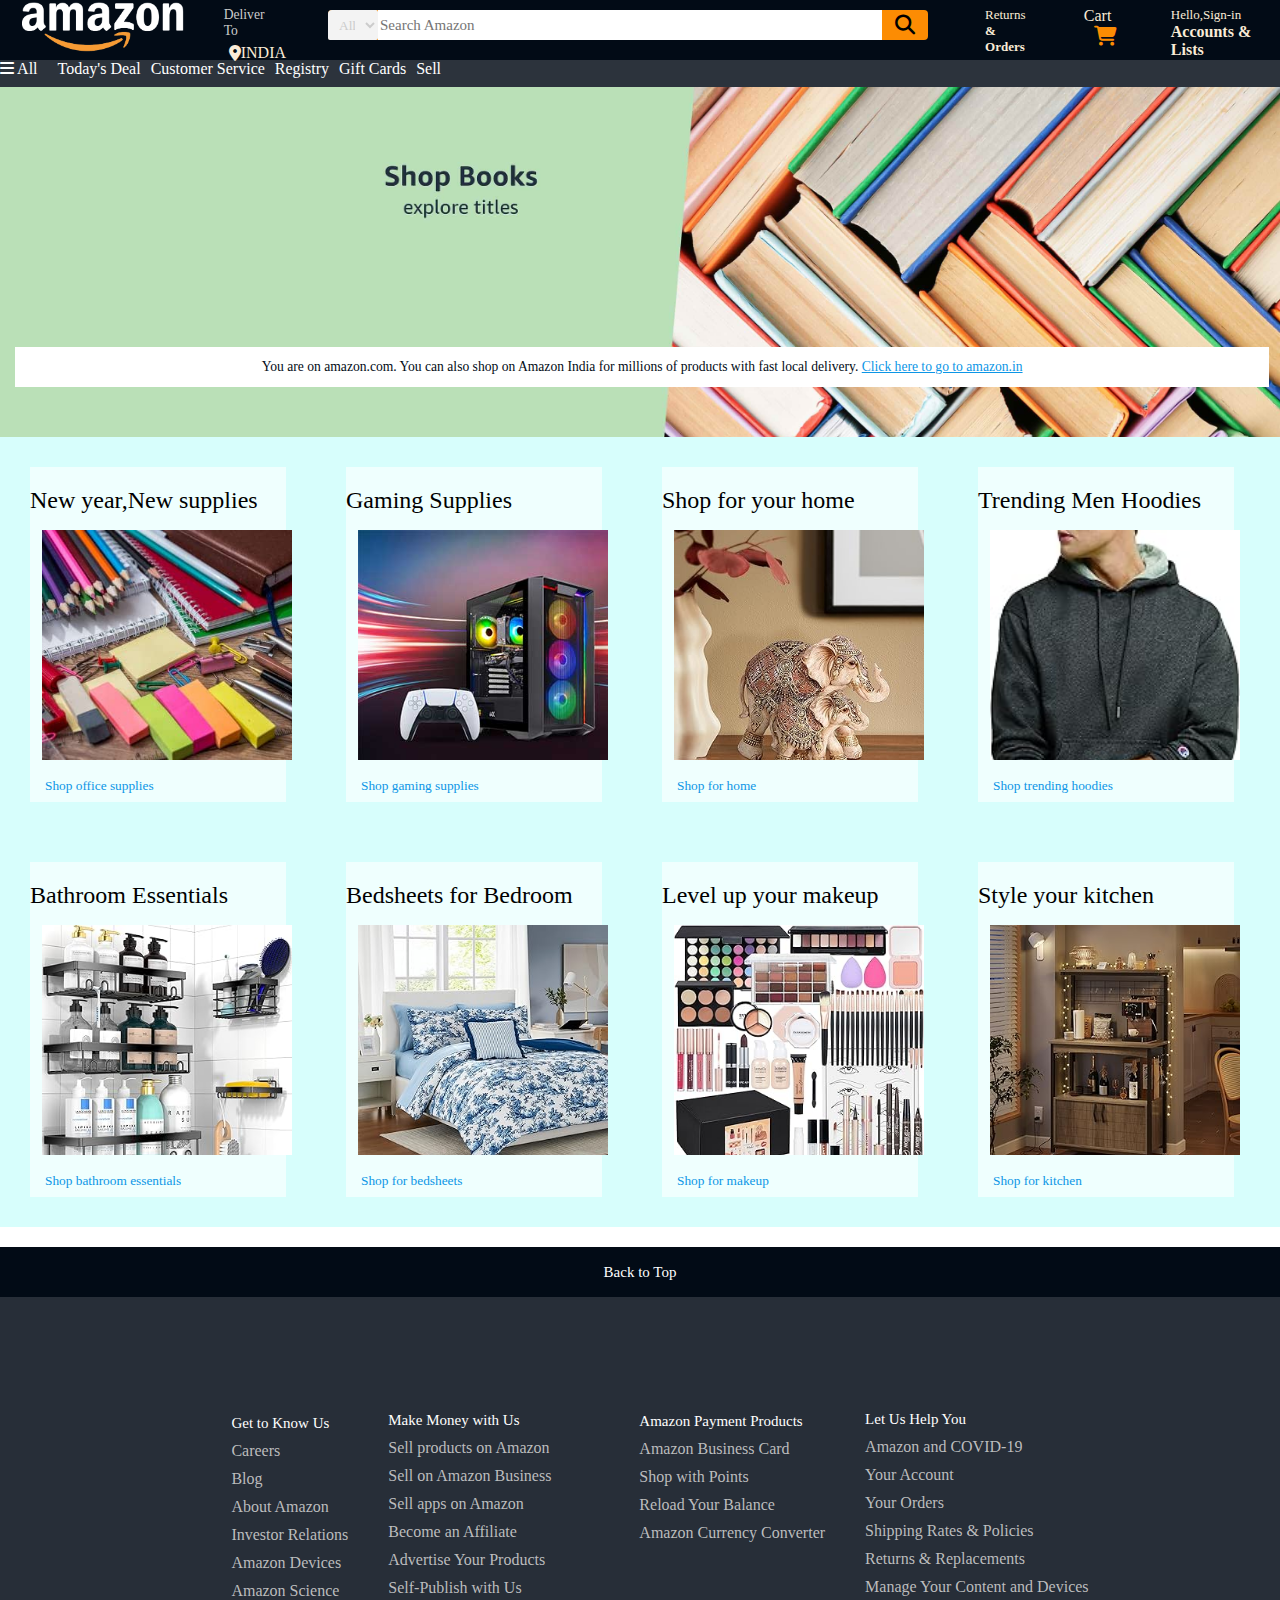
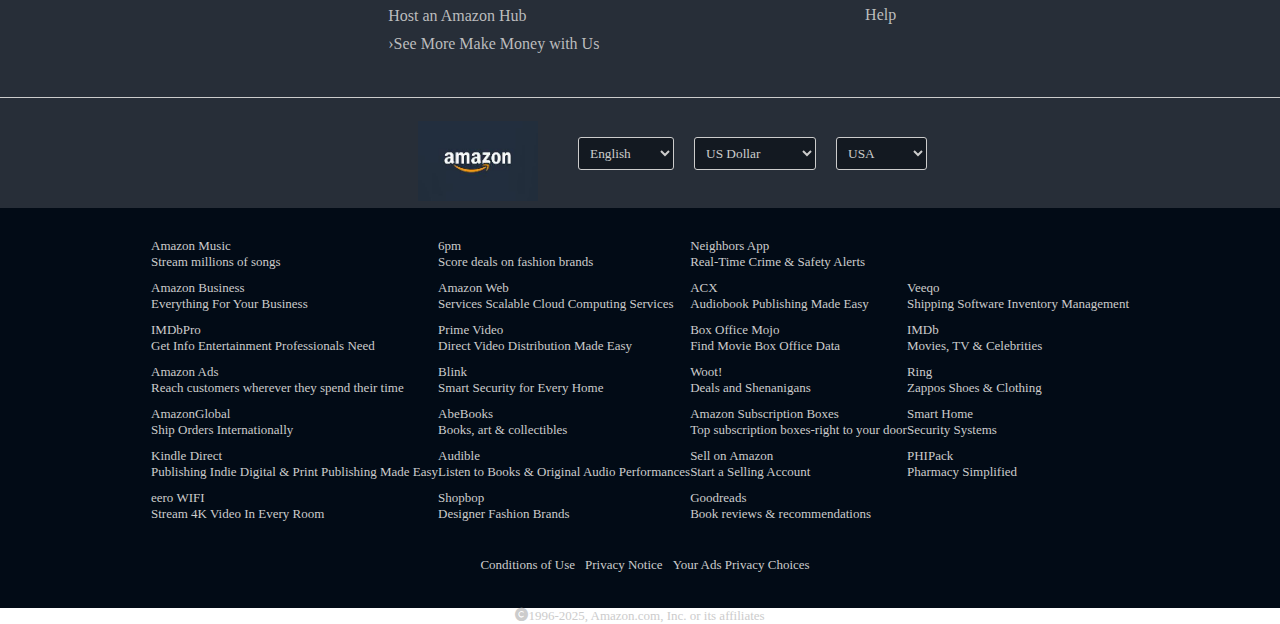
<file: index.html>
<!DOCTYPE html>
<html lang="en">
<head>
    <meta charset="UTF-8">
    <meta name="viewport" content="width=device-width, initial-scale=1.0">
    <title>PROJECT 1</title>
    <link rel="stylesheet" href="https://cdnjs.cloudflare.com/ajax/libs/font-awesome/6.7.2/css/all.min.css" integrity="sha512-Evv84Mr4kqVGRNSgIGL/F/aIDqQb7xQ2vcrdIwxfjThSH8CSR7PBEakCr51Ck+w+/U6swU2Im1vVX0SVk9ABhg==" crossorigin="anonymous" referrerpolicy="no-referrer" />
    <link rel="stylesheet" href="amazonstyle.css">
</head>
<body id="top">
    <header>
        <div class="navbar">
            <div class="nav-logo border">
                <div class="logo"></div> 
            </div>
            <div class="nav-address border">
                <p class="first">Deliver To</p>
                <div class="add-icon">
                    <i class="fa-solid fa-location-dot"></i><p class="second"> INDIA</p> 
                </div>
            </div>
            <div class="search">
                <select class="select">
                    <option>All</option>
                </select>
                <input placeholder="Search Amazon" class="input">
                <div class="search-icon border">
               <i class="fa-solid fa-magnifying-glass"></i>
                </div>
            </div>     
            <div class="rando border">
                <p class="return">Returns </p>
         <p class="order"><b> & Orders</b></p>

            </div>
            <div class="cart border">
                <p>Cart</p>
                <div class="cart-icon">
                    <i class="fa-solid fa-cart-shopping"></i>
                
                </div>
            </div>
            <div class="sign-in border">
                <p class="third">Hello,Sign-in</p>
                <p class="fourth"><b>Accounts & Lists</b></p>
                </div>
            </div>
        </div>
        <div class="panel-second ">
            <div class="panel-all">
                <i class="fa-solid fa-bars"></i>
                All
            </div>
           
            <div class="panel-opt ">
                <p>Today's Deal</p>
                <p>Customer Service</p>
                <p>Registry</p>
                <p>Gift Cards</p>
                <p>Sell</p>
            </div>
        </div>
    </header>
    <div class="books"> 
        <div class="panel-book">
            <p>You are on amazon.com. You can also shop on Amazon India for millions of products with fast local delivery. <a href="https://amazon.in">Click here to go to amazon.in</a></p>
        </div>
    </div>
    <div class="boxes ">
        <div class="box1 box">
            <h2>New year,New supplies</h2>
            <div class="image" style="background-image: url('office.jpg');"></div>
            <p><a href="#">Shop office supplies</a></p>
        </div>
        <div class="box2 box">
            <h2>Gaming Supplies</h2>
            <div class="image" style="background-image:url(game.jpg)"></div>
            <p><a href="#">Shop gaming supplies</a></p>
        </div>
        
        <div class="box3 box">
            <h2>Shop for your home</h2>
            <div class="image" style="background-image:url(decor.jpg)"></div>
            <p><a href="#">Shop for home</a></p>
        </div>
        <div class="box4 box">
            <h2>Trending Men Hoodies</h2>
            <div class="image" style="background-image:url(men.jpg)"></div>
            <p><a href="#">Shop trending hoodies</a></p>
        </div>
        <div class="box5 box">
            <h2>Bathroom Essentials</h2>
            <div class="image" style="background-image:url(bathroom.jpg)"></div>
            <p><a href="#">Shop bathroom essentials</a></p>
        </div>
        <div class="box6 box">
            <h2>Bedsheets for Bedroom</h2>
            <div class="image" style="background-image:url(bed.jpg)"></div>
            <p><a href="#">Shop for bedsheets</a></p>
        </div>
        <div class="box7 box">
            <h2>Level up your makeup</h2>
            <div class="image" style="background-image:url(makeup.jpg)"></div>
            <p><a href="#">Shop for makeup</a></p>
        </div>
        <div class="box8 box">
            <h2>Style your kitchen</h2>
            <div class="image" style="background-image:url(kitchen.jpg)"></div>
            <p><a href="#">Shop for kitchen</a></p>
        </div>
        
    </div>
    
<footer>
    <div class="panels">
        <a href="#top">Back to Top</a>
    </div>
    <div class="panel2">
        <ul class="inside">
            <p>Get to Know Us</p>
            <a href="#">Careers</a>
            <a href="#">Blog</a>
            <a href="#">About Amazon</a>
            <a href="#">Investor Relations</a>
            <a href="# ">Amazon Devices</a>
            <a href="#">Amazon Science</a>
        </ul>
        <ul class="inside1">
            <p>Make Money with Us</p>
            <a href="#">Sell products on Amazon</a>
            <a href="#">Sell on Amazon Business</a>
            <a href="#">Sell apps on Amazon</a>
            <a href="#">Become an Affiliate</a>
            <a href="# ">Advertise Your Products</a>
            <a href="#">Self-Publish with Us</a>
            <a href="#">Host an Amazon Hub</a>
            <a href="#">›See More Make Money with Us</a>
        </ul>
        <ul class="inside2">
            <p>Amazon Payment Products</p>
            <a href="#">  Amazon Business Card</a>
            <a href="#">   Shop with Points</a>
            <a href="#">  Reload Your Balance</a>
            <a href="#"> Amazon Currency Converter</a>
           
        </ul>
        <ul class="inside3">
            <p>Let Us Help You</p>
            <a href="#">Amazon and COVID-19</a>
            <a href="#">Your Account</a>
            <a href="#">Your Orders</a>
            <a href="#">Shipping Rates & Policies</a>
            <a href="# ">Returns & Replacements</a>
            <a href="#">Manage Your Content and Devices</a>
            <a href="#">Help</a>
        </ul>
    </div>
    <div class="panel3">
        <div class="panel-logo"></div>
        <div class="panel-drop">
            <label for="language">
                <select id="language">
                    <option value="1">English</option>
                    <option value="2">Spanish</option>
                    <option value="3">Hindi</option>
                    <option value="3">French</option>
                    <option value="3">Japanese</option>
                    <option value="3">Chinese</option>
                    <option value="3">Portuguese</option>
                </select>
            </label>

        </div>
        <div class="currency">
            <label for="money">
                <select id="money">
                    <option value="1">US Dollar</option>
                    <option value="2">Indian Rupees</option>
                    <option value="3">Chinese Yuan</option>
                    <option value="3">Egyptian Pound</option>
                    <option value="3">Japanese Yen</option>
                    <option value="3">Kenya Shilling</option>
                    <option value="3">Peso</option>
                </select>
            </label>
        </div>
        <div class="country">
            <label for="place">
                <select id="place">
                    <option value="1">USA</option>
                    <option value="2">India</option>
                    <option value="3">China</option>
                    <option value="3">Egypt</option>
                    <option value="3">Japan</option>
                    <option value="3">Singapore</option>
                    <option value="3">Vietnam</option>
                </select>
            </label>
        </div>
    </div>
    <div class="panel-4">
        <div class="panel-option">
            <div class="inside">
        <p class="1 opt">Amazon Music <br>
            Stream millions of songs</p>

        <p class="2 opt">Amazon Business <br>
        Everything For Your Business</p>
        <p class="3 opt">IMDbPro<br>
            Get Info Entertainment Professionals Need
        </p>

        <p class="4 opt">Amazon Ads<br class="opn">Reach customers wherever they spend their time</p>
        <p class="5 opt">AmazonGlobal <br>Ship Orders Internationally</p>
        <p class="6 opt">Kindle Direct<br>Publishing Indie Digital & Print Publishing Made Easy</p>
        <p class="7 opt">eero WIFI<br>Stream 4K Video In Every Room</p>
        </div>
        <div class="inside-1">
        <p class="8 opt">6pm<br>Score deals on fashion brands</p>
        <p class="9 opt">Amazon Web<br>Services Scalable Cloud Computing Services</p>
        <p class="10 opt"><a href="prime.html">Prime Video</a><br>Direct Video Distribution Made Easy</p>
        
        <p class="11 opt">Blink<br>Smart Security for Every Home</p>

        <p class="12 opt">AbeBooks<br>Books, art & collectibles</p>

        <p class="13 opt">Audible<br>Listen to Books & Original Audio Performances</p>
        <p class="14 opt">Shopbop<br> Designer Fashion Brands</p>
        </div>
        <div class="inside-2">
        <p class="15 opt">Neighbors App <br>Real-Time Crime & Safety Alerts</p>
        <p class="16 opt">ACX<br>Audiobook Publishing Made Easy</p>
        <p class="17 opt">Box Office Mojo<br>Find Movie Box Office Data</p>
        <p class="18 opt">Woot! <br>Deals and Shenanigans</p>
        <p class="19 opt">Amazon Subscription Boxes<br> Top subscription boxes-right to your door</p>
        <p class="20 opt">Sell on Amazon<br>Start a Selling Account</p>
        <p class="21 opt">Goodreads<br>Book reviews & recommendations</p>
        </div>
        <div class="inside-3">
        <p class="22 opt">Veeqo<br>Shipping Software Inventory Management</p>
        <p class="23 opt">IMDb<br>Movies, TV & Celebrities</p>
        <p class="24 opt">Ring<br>Zappos Shoes & Clothing</p>
        <p class="25 opt">Smart Home<br> Security Systems</p>
        <p class="26 opt">PHIPack <br>Pharmacy Simplified</p>
        </div>
        </div>      


<div class="last">
    <p class="am1 end">Conditions of Use</p>
    <p class="am2 end">Privacy Notice</p>
    <p class="am3 end"> Your Ads Privacy Choices</p>
</div>
<div class="copyright">
    <i class="fa-solid fa-copyright"></i>
         1996-2025,     Amazon.com, Inc.    or its affiliates
</div>

    </div>
</footer>
</body>
</file>
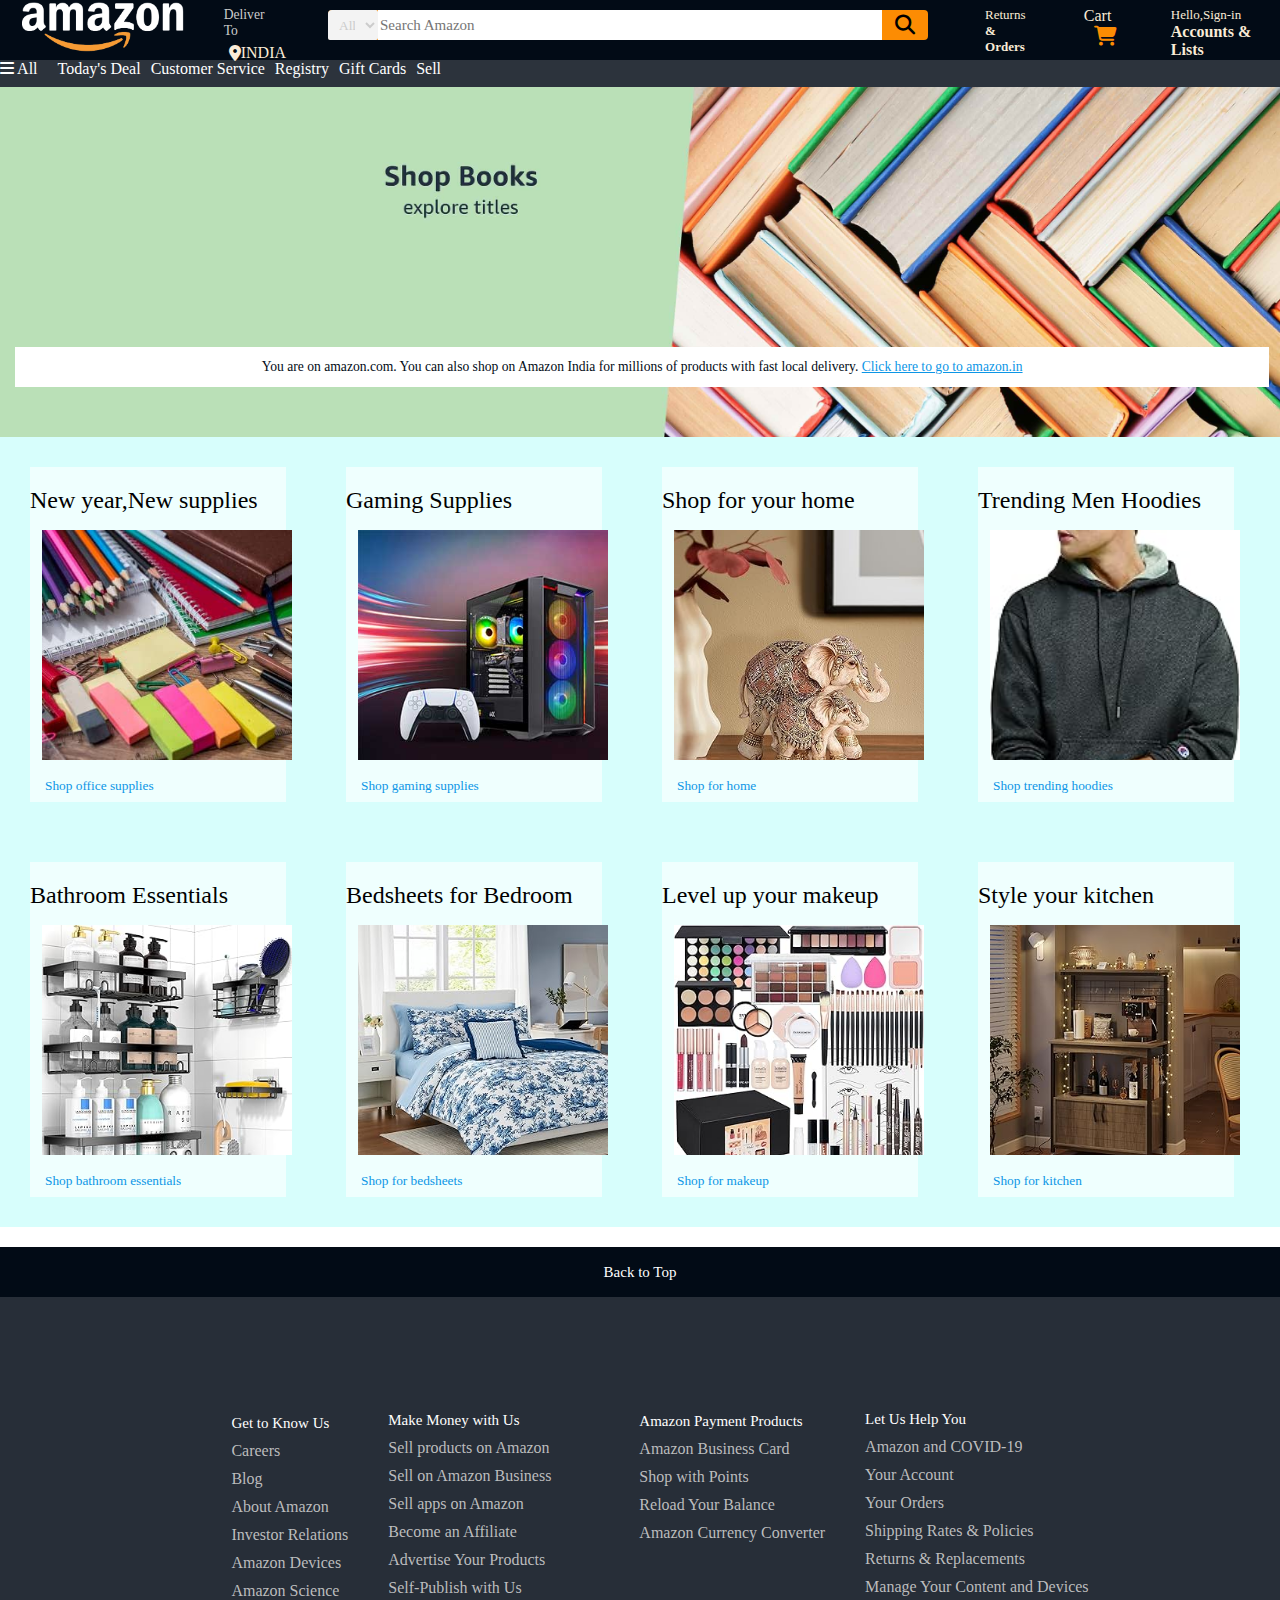
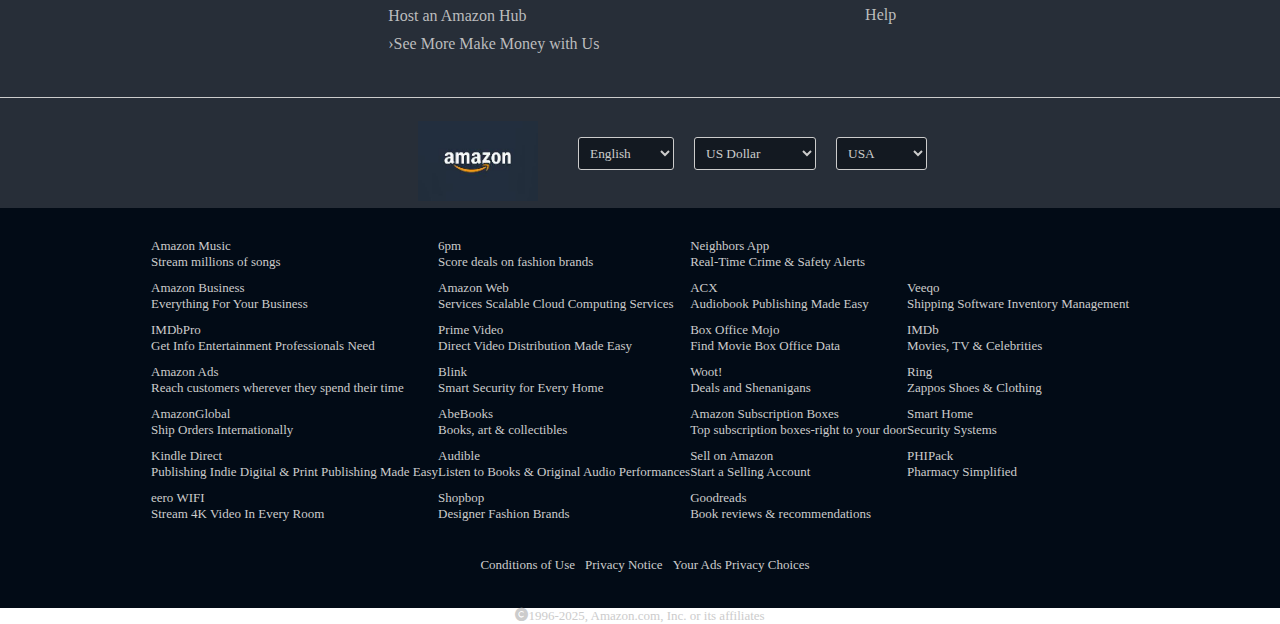
<file: amazon.html>
<!DOCTYPE html>
<html lang="en">
<head>
    <meta charset="UTF-8">
    <meta name="viewport" content="width=device-width, initial-scale=1.0">
    <title>PROJECT 1</title>
    <link rel="stylesheet" href="https://cdnjs.cloudflare.com/ajax/libs/font-awesome/6.7.2/css/all.min.css" integrity="sha512-Evv84Mr4kqVGRNSgIGL/F/aIDqQb7xQ2vcrdIwxfjThSH8CSR7PBEakCr51Ck+w+/U6swU2Im1vVX0SVk9ABhg==" crossorigin="anonymous" referrerpolicy="no-referrer" />
    <link rel="stylesheet" href="amazonstyle.css">
</head>
<body id="top">
    <header>
        <div class="navbar">
            <div class="nav-logo border">
                <div class="logo"></div> 
            </div>
            <div class="nav-address border">
                <p class="first">Deliver To</p>
                <div class="add-icon">
                    <i class="fa-solid fa-location-dot"></i><p class="second"> INDIA</p> 
                </div>
            </div>
            <div class="search">
                <select class="select">
                    <option>All</option>
                </select>
                <input placeholder="Search Amazon" class="input">
                <div class="search-icon border">
               <i class="fa-solid fa-magnifying-glass"></i>
                </div>
            </div>     
            <div class="rando border">
                <p class="return">Returns </p>
         <p class="order"><b> & Orders</b></p>

            </div>
            <div class="cart border">
                <p>Cart</p>
                <div class="cart-icon">
                    <i class="fa-solid fa-cart-shopping"></i>
                
                </div>
            </div>
            <div class="sign-in border">
                <p class="third">Hello,Sign-in</p>
                <p class="fourth"><b>Accounts & Lists</b></p>
                </div>
            </div>
        </div>
        <div class="panel-second ">
            <div class="panel-all">
                <i class="fa-solid fa-bars"></i>
                All
            </div>
           
            <div class="panel-opt ">
                <p>Today's Deal</p>
                <p>Customer Service</p>
                <p>Registry</p>
                <p>Gift Cards</p>
                <p>Sell</p>
            </div>
        </div>
    </header>
    <div class="books"> 
        <div class="panel-book">
            <p>You are on amazon.com. You can also shop on Amazon India for millions of products with fast local delivery. <a href="https://amazon.in">Click here to go to amazon.in</a></p>
        </div>
    </div>
    <div class="boxes ">
        <div class="box1 box">
            <h2>New year,New supplies</h2>
            <div class="image" style="background-image: url('office.jpg');"></div>
            <p><a href="#">Shop office supplies</a></p>
        </div>
        <div class="box2 box">
            <h2>Gaming Supplies</h2>
            <div class="image" style="background-image:url(game.jpg)"></div>
            <p><a href="#">Shop gaming supplies</a></p>
        </div>
        
        <div class="box3 box">
            <h2>Shop for your home</h2>
            <div class="image" style="background-image:url(decor.jpg)"></div>
            <p><a href="#">Shop for home</a></p>
        </div>
        <div class="box4 box">
            <h2>Trending Men Hoodies</h2>
            <div class="image" style="background-image:url(men.jpg)"></div>
            <p><a href="#">Shop trending hoodies</a></p>
        </div>
        <div class="box5 box">
            <h2>Bathroom Essentials</h2>
            <div class="image" style="background-image:url(bathroom.jpg)"></div>
            <p><a href="#">Shop bathroom essentials</a></p>
        </div>
        <div class="box6 box">
            <h2>Bedsheets for Bedroom</h2>
            <div class="image" style="background-image:url(bed.jpg)"></div>
            <p><a href="#">Shop for bedsheets</a></p>
        </div>
        <div class="box7 box">
            <h2>Level up your makeup</h2>
            <div class="image" style="background-image:url(makeup.jpg)"></div>
            <p><a href="#">Shop for makeup</a></p>
        </div>
        <div class="box8 box">
            <h2>Style your kitchen</h2>
            <div class="image" style="background-image:url(kitchen.jpg)"></div>
            <p><a href="#">Shop for kitchen</a></p>
        </div>
        
    </div>
    
<footer>
    <div class="panels">
        <a href="#top">Back to Top</a>
    </div>
    <div class="panel2">
        <ul class="inside">
            <p>Get to Know Us</p>
            <a href="#">Careers</a>
            <a href="#">Blog</a>
            <a href="#">About Amazon</a>
            <a href="#">Investor Relations</a>
            <a href="# ">Amazon Devices</a>
            <a href="#">Amazon Science</a>
        </ul>
        <ul class="inside1">
            <p>Make Money with Us</p>
            <a href="#">Sell products on Amazon</a>
            <a href="#">Sell on Amazon Business</a>
            <a href="#">Sell apps on Amazon</a>
            <a href="#">Become an Affiliate</a>
            <a href="# ">Advertise Your Products</a>
            <a href="#">Self-Publish with Us</a>
            <a href="#">Host an Amazon Hub</a>
            <a href="#">›See More Make Money with Us</a>
        </ul>
        <ul class="inside2">
            <p>Amazon Payment Products</p>
            <a href="#">  Amazon Business Card</a>
            <a href="#">   Shop with Points</a>
            <a href="#">  Reload Your Balance</a>
            <a href="#"> Amazon Currency Converter</a>
           
        </ul>
        <ul class="inside3">
            <p>Let Us Help You</p>
            <a href="#">Amazon and COVID-19</a>
            <a href="#">Your Account</a>
            <a href="#">Your Orders</a>
            <a href="#">Shipping Rates & Policies</a>
            <a href="# ">Returns & Replacements</a>
            <a href="#">Manage Your Content and Devices</a>
            <a href="#">Help</a>
        </ul>
    </div>
    <div class="panel3">
        <div class="panel-logo"></div>
        <div class="panel-drop">
            <label for="language">
                <select id="language">
                    <option value="1">English</option>
                    <option value="2">Spanish</option>
                    <option value="3">Hindi</option>
                    <option value="3">French</option>
                    <option value="3">Japanese</option>
                    <option value="3">Chinese</option>
                    <option value="3">Portuguese</option>
                </select>
            </label>

        </div>
        <div class="currency">
            <label for="money">
                <select id="money">
                    <option value="1">US Dollar</option>
                    <option value="2">Indian Rupees</option>
                    <option value="3">Chinese Yuan</option>
                    <option value="3">Egyptian Pound</option>
                    <option value="3">Japanese Yen</option>
                    <option value="3">Kenya Shilling</option>
                    <option value="3">Peso</option>
                </select>
            </label>
        </div>
        <div class="country">
            <label for="place">
                <select id="place">
                    <option value="1">USA</option>
                    <option value="2">India</option>
                    <option value="3">China</option>
                    <option value="3">Egypt</option>
                    <option value="3">Japan</option>
                    <option value="3">Singapore</option>
                    <option value="3">Vietnam</option>
                </select>
            </label>
        </div>
    </div>
    <div class="panel-4">
        <div class="panel-option">
            <div class="inside">
        <p class="1 opt">Amazon Music <br>
            Stream millions of songs</p>

        <p class="2 opt">Amazon Business <br>
        Everything For Your Business</p>
        <p class="3 opt">IMDbPro<br>
            Get Info Entertainment Professionals Need
        </p>

        <p class="4 opt">Amazon Ads<br class="opn">Reach customers wherever they spend their time</p>
        <p class="5 opt">AmazonGlobal <br>Ship Orders Internationally</p>
        <p class="6 opt">Kindle Direct<br>Publishing Indie Digital & Print Publishing Made Easy</p>
        <p class="7 opt">eero WIFI<br>Stream 4K Video In Every Room</p>
        </div>
        <div class="inside-1">
        <p class="8 opt">6pm<br>Score deals on fashion brands</p>
        <p class="9 opt">Amazon Web<br>Services Scalable Cloud Computing Services</p>
        <p class="10 opt"><a href="prime.html">Prime Video</a><br>Direct Video Distribution Made Easy</p>
        
        <p class="11 opt">Blink<br>Smart Security for Every Home</p>

        <p class="12 opt">AbeBooks<br>Books, art & collectibles</p>

        <p class="13 opt">Audible<br>Listen to Books & Original Audio Performances</p>
        <p class="14 opt">Shopbop<br> Designer Fashion Brands</p>
        </div>
        <div class="inside-2">
        <p class="15 opt">Neighbors App <br>Real-Time Crime & Safety Alerts</p>
        <p class="16 opt">ACX<br>Audiobook Publishing Made Easy</p>
        <p class="17 opt">Box Office Mojo<br>Find Movie Box Office Data</p>
        <p class="18 opt">Woot! <br>Deals and Shenanigans</p>
        <p class="19 opt">Amazon Subscription Boxes<br> Top subscription boxes-right to your door</p>
        <p class="20 opt">Sell on Amazon<br>Start a Selling Account</p>
        <p class="21 opt">Goodreads<br>Book reviews & recommendations</p>
        </div>
        <div class="inside-3">
        <p class="22 opt">Veeqo<br>Shipping Software Inventory Management</p>
        <p class="23 opt">IMDb<br>Movies, TV & Celebrities</p>
        <p class="24 opt">Ring<br>Zappos Shoes & Clothing</p>
        <p class="25 opt">Smart Home<br> Security Systems</p>
        <p class="26 opt">PHIPack <br>Pharmacy Simplified</p>
        </div>
        </div>      


<div class="last">
    <p class="am1 end">Conditions of Use</p>
    <p class="am2 end">Privacy Notice</p>
    <p class="am3 end"> Your Ads Privacy Choices</p>
</div>
<div class="copyright">
    <i class="fa-solid fa-copyright"></i>
         1996-2025,     Amazon.com, Inc.    or its affiliates
</div>

    </div>
</footer>
</body>
</file>
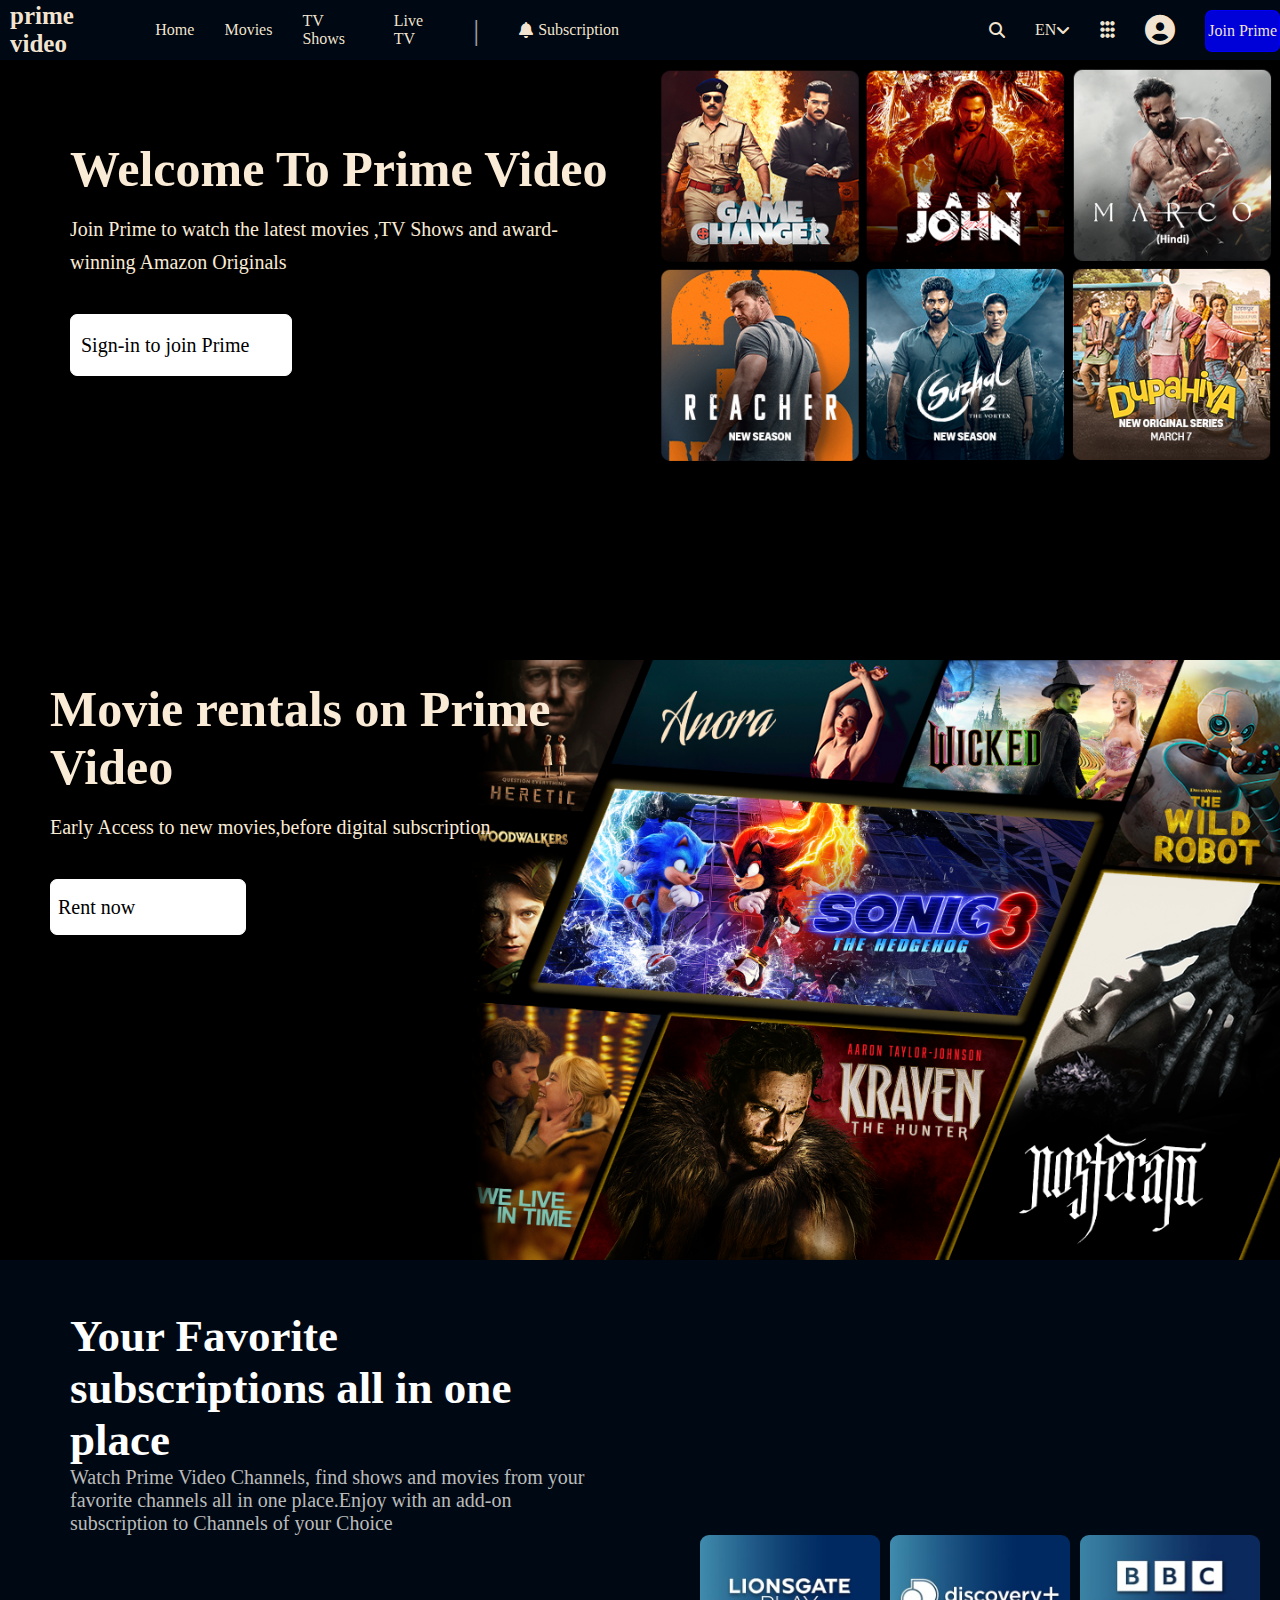
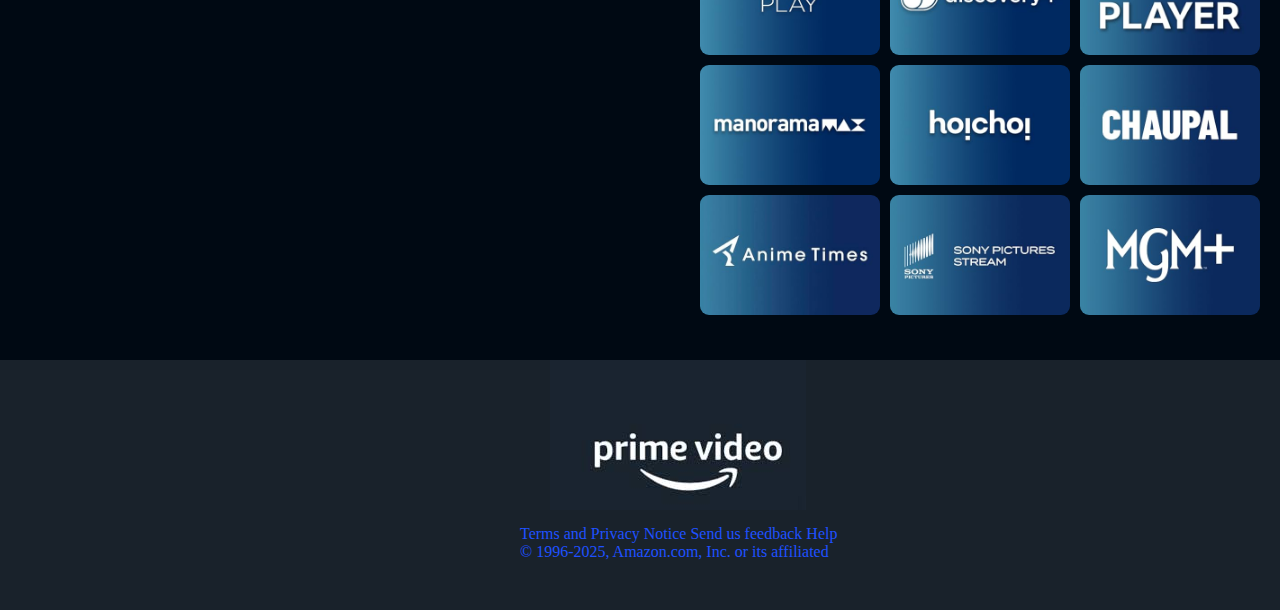
<file: prime.html>
<!DOCTYPE html>
<html lang="en">
<head>
    <meta charset="UTF-8">
    <meta name="viewport" content="width=device-width, initial-scale=1.0">
    <title>PRIMEVIDEO</title>
    <link rel="stylesheet" href="https://cdnjs.cloudflare.com/ajax/libs/font-awesome/6.7.2/css/all.min.css" integrity="sha512-Evv84Mr4kqVGRNSgIGL/F/aIDqQb7xQ2vcrdIwxfjThSH8CSR7PBEakCr51Ck+w+/U6swU2Im1vVX0SVk9ABhg==" crossorigin="anonymous" referrerpolicy="no-referrer" />
    <link rel="stylesheet" href="prime.css">
</head>
<body>
    <header>
        <div class="navbar">
            <div class="logo"><b>prime video</b></div>
            <div class="home">Home</div>
            <div class="Movies">Movies</div>
            <div class="show">TV Shows</div>
            <div class="ltv">Live TV</div>
            <div class="bar">|</div>
            <div class="sub"><i class="fa-solid fa-bell"></i>Subscription</div>
            <div class="search"><i class="fa-solid fa-magnifying-glass"></i></div>
            <div class="lang">EN<i class="fa-solid fa-angle-down"></i></div>
            <div class="menu"><i class="fa-solid fa-ellipsis-vertical"></i><i class="fa-solid fa-ellipsis-vertical"></i><i class="fa-solid fa-ellipsis-vertical"></i></div>
            <div class="user"><i class="fa-solid fa-circle-user"></i></div>
            <div class="join border">Join Prime</div>
        </div>
    </header>
    <div class="page">
        <div class="image" style="background-image: url('prime1.jpg');">
            <h1><p class="one">Welcome To Prime Video</p></h1>
            <p class="two">Join Prime to watch the latest movies ,TV Shows and award-</p><p class="third">winning Amazon Originals</p>
            <div class="sign-now">Sign-in to join Prime</div>
    </div>
</div>
    <div class="page2">
        <div class="image2" style="background-image:url('prime2.jpg')">
            <h1><p class="four">Movie rentals on Prime <br>Video</p></h1>
            <p class="five">Early Access to new movies,before digital subscription</p>
            <div class="rent">Rent now</div>
        </div>
    </div>
    <div class="page3">
          <div class="para"><h1><p class="six">Your Favorite<br>subscriptions all in one <br>place</p></h1>
            <p class="seven">Watch Prime Video Channels, find shows and movies from your<br>favorite channels all in one place.Enjoy with an add-on<br>subscription to  Channels of your Choice </p></div>
            <div class="box">
                <div class="img1" style="background-image:url('img1.jpg')"></div>
                <div class="img2" style="background-image:url('img2.jpg')"></div>
                <div class="img3" style="background-image:url('img3.jpg')"></div>
                <div class="img4" style="background-image:url('img4.jpg')"></div>
                <div class="img5" style="background-image:url('img5.jpg')"></div>
                <div class="img6" style="background-image:url('img6.jpg')"></div>
                <div class="img7" style="background-image:url('img7.jpg')"></div>
                <div class="img8" style="background-image:url('img8.jpg')"></div>
                <div class="img9" style="background-image:url('img9.jpg')"></div>
            </div>
        </div>
        <footer>
            <div class="last">
                <div class="lastlogo" style="background-image:url('primelogo.jpg')"></div>
               <div class="para1">
                     <p class="end">Terms and Privacy Notice
                     Send us feedback
                      Help<br>
                     © 1996-2025, Amazon.com, Inc. or its affiliated</p>
                </div>
            </div>
        </footer>
</body>
</html>
</file>
<file: amazonstyle.css>
*{
    margin:0px;
    font-family: 'Franklin Gothic Medium';
    border:border-box;
}
.navbar {
    height: 60px;
    background-color:#020B16;
    color: antiquewhite;
    display:flex;
}

.nav-logo{
    height:50px;
    width:180px;
    margin-left: 20px ;
}
.logo{
    background-image:url("logo.png");
    background-size:cover;
    height:55px;
   
}
.border{
    border:2px solid transparent;
}
.border:hover{
    border:2px solid white;
}
.first{
    color:#cccccc;
    font-size:0.85rem;
    margin-left: 12px;
    margin-left: 30px ;
    padding:5px;
}
.second{
    font-size:1rem;
   
}
.add-icon{
    display:flex;
    align-items: center;
    margin-left: 10px;
    margin-left: 40px ;
}
.search {
    align-items: center;
    height: 30px;
    width:600px;
    background-color:rgb(252, 140, 3);
    border-radius: 4px;
    margin:10px;
    margin-left: 10px;
    display: flex;
    justify-content: space-evenly;
    margin-left: 40px ;
}
.search:hover{
    border:2px solid rgb(252, 140, 3);
}
.select{
    border-radius:2px;
    background-color:#f3f3f3;
    height:30px;
    width:50px;
    text-align: center;
    border:none;
    border-top-left-radius: 4px;
    display: flex;
    justify-content: space-evenly;
}
.input{
    width:600px;
    height:28.5px;
    text-align:left;
    font-size: 15px;
    border:none;
    display: flex;
    justify-content: space-evenly;
}
.search-icon{
    width:50px;
    display:flex;
    justify-content:center;
    font-size:20px;
    color:black;
   
}
.rando{
    margin:5px;
   
}
.return{
    font-size:13px;
    margin-left: 40px ;
}
.order{
    font-size:13px;
    margin-left: 40px ;
   
}
.cart{ 
    padding:5px;
    margin-left: 40px ;
 
}
.cart-icon{
    font-size:20px;
    color:rgb(252, 140, 3);
    margin-left: 10px ;
}
.third{
    font-size:13px;
    margin-left:40px;

}
.fourth{
    font-size:15spx;
    margin-left:40px;
}
.sign-in{
    padding:5px;
}
.menu{
    font-size:20px;
}
.menu:hover{
    border:2px solid rgb(252, 140, 3);
}
.panel-menu{
    display:flex;
}
.panel-second {
   height:27px;
   background-color:#020b16d5;
   display:flex;
   color:white; 
   font-size: 16px;
   text-align: center; 
  
}
.panel-all{
    text-align:center;
}
.panel-all:hover{
    border:1px solid rgba(255, 255, 255, 0.507);
}
.panel-opt{
    display:flex;
    margin-left:10px;
}
.panel-opt p{
    margin-left:10px;
}
.panel-opt p:hover{
    border:1px solid rgba(255, 255, 255, 0.507);
}
.books{
    background-image:url(books.jpg);
    background-size:cover;
    height:350px;
    width:100%;
}
.panel-book{
    background-color:white;
    color:#020B16;
    height:40px;
    display:flex;
    align-items:center;
    justify-content: center;
    font-size:0.85rem;
    position: relative;
    top:260px;
    width:98%;
    left:15px;
    right:15px;
   
}
a{
    color:rgb(12, 150, 230);
}
.boxes{
    display:flex;
    flex-wrap:wrap;
    background-color:#7ffcf54f;

}
.box{
    width:20%;
    height:300px;    
    background-color:rgba(255, 255, 255, 0.589);
    padding: 20px 0px 15px;
    margin:30px;
}
.image{
    height:230px;
    width:250px;
    background-size:cover;
    margin-top:1rem;
    margin-bottom:1rem;
    margin-left: 12px;
}
.box a{
    margin-left:15px;
    text-decoration: none;
    font-size:smaller;
}
.box a:hover{
    border:1px solid rgba(30, 140, 243, 0.822) ;
}
h2{
    font-weight: lighter;
}
footer{
    margin-top:20px;
}
.panels{
    background-color: #020B16;
    color:antiquewhite;
    display:flex;
    height:50px;
    justify-content:center;
    align-items: center;
    font-size:15px;
}
.panels:hover{
    background-color:#021a38e1;
}
.panels a{
    text-decoration:none;
    color:white;
}
.panel2{
    background-color: #020b16da;
    height:400px;
    display:flex;
    justify-content: center;
    align-items: center;

}
.panel2 p{
    font-size:15px;
    color:white;
}
.inside{
    margin-top: 20px;
}
.inside1{
    margin-top:70px;
}
.inside2{
    margin-bottom:40px;
}
.inside3{
    margin-top:40px;
}
ul a{
    display:block;
    margin-top: 10px;
    color:#cccccce8;
    text-decoration: none;
}
ul a:hover{
    text-decoration:underline;
}
.panel3{
    height:110px;
    border-top: 1px solid #cccccc;
    background-color:  #020b16da;
    display:flex;
    justify-content: center;
    align-items: center;
}
.panel-logo {
    background-image: url("amazon1.jpg");
    height: 80px;
    width: 150px;
    background-size: contain;
    background-repeat: no-repeat;
    margin-top:15px;
    margin-left:75px;
}
.panel-drop, .currency, .country {
    margin: 0 10px;
    
}

select {
    background-color: #131921;
    color: #cccccc;
    border: 1px solid #cccccc;
    padding: 7px;
    border-radius: 3px;
    cursor: pointer;
}
.panel-4{
    height:400px;
    background-color:#020B16;
    color:#cccccc;
}
.panel-option{
    display:flex;
    flex-wrap: wrap; 
    justify-content: center;
    align-items: center;
}
.opt{
    font-size: small;
    margin-top: 10px;
}
.opt:hover{
    text-decoration: underline;
}
.inside-1{
    margin-top:20px;
}
.inside-1 a{
    color:#cccccc;
    text-decoration:none;
}
.inside-1 a:hover{
    text-decoration:underline;
}
.inside-2{
    margin-top:20px;
}
.inside-3{
    margin-top:20px;
}
.last{
    display:flex;
    margin:35px;
    justify-content: center;
    font-size: small;
    color:#cccccc;
}
.end:hover{
    text-decoration:underline;
}
.end{
    margin-left: 10px;
}
.copyright{
    font-size: small;
    display:flex;
    justify-content: center;
}
</file>
<file: prime.css>
*{
    margin:0px;
    font-family: 'Franklin Gothic Medium';
    border:border-box;
}
.navbar{
    height:60px;
    width:100%;
    background-color: #000913;
    color:rgba(250, 235, 215, 0.973);
    display:flex;
}
.logo{
    display:flex;
    justify-content: center;
    align-items: center;
    margin-left:10px;
    font-size:25px;
    font-family:'Franklin Gothic Medium';

}
.home{
    margin-left:30px;
    display:flex;
    justify-content: center;
    align-items: center;
    height:40px;
    margin-top:10px;
}
.home:hover{
    background-color: #cccccce3;
    color:black;
    border:1px solid #ccccccfb;
    border-radius:7px;
    width:80px;
    box-shadow: 0 0 10px #e6e8f0, 0 0 10px #dcdde4;
}
.ltv{
    margin-left:30px;
    display:flex;
    justify-content: center;
    align-items: center;
    height:40px;
    margin-top:10px;
    transition: 0.03s ease-in-out;
}
.ltv:hover{
    background-color: #cccccce3;
    color:black;
    border:1px solid #ccccccfb;
    border-radius:7px;
    width:80px;
    box-shadow: 0 0 10px #e6e8f0, 0 0 10px #dcdde4;
}
.show{
    margin-left:30px;
    display:flex;
    justify-content: center;
    align-items: center;
    height:40px;
    margin-top:10px;
    transition: 0.03s ease-in-out;
}
.show:hover{
    background-color: #cccccce3;
    color:black;
    border:1px solid #ccccccfb;
    border-radius:7px;
    width:80px;
    box-shadow: 0 0 10px #e6e8f0, 0 0 10px #dcdde4;
}
.Movies{
    margin-left:30px;
    display:flex;
    justify-content: center;
    align-items: center;
    height:40px;
    margin-top:10px;
    transition: 0.03s ease-in-out;

}
.Movies:hover{
    background-color: #cccccce3;
    color:black;
    border:1px solid #ccccccfb;
    border-radius:7px;
    width:80px;
    box-shadow: 0 0 10px #e6e8f0, 0 0 10px #dcdde4;
}
.bar{
    color:rgba(240, 248, 255, 0.623);
    margin-left:30px;
    display:flex;
    justify-content: center;
    align-items: center;
    font-size: 30px;
}
.sub{
    margin-left:40px;
    display:flex;
    justify-content: center;
    align-items: center;
    height:40px;
    margin-top:10px;
    transition: 0.03s ease-in-out;
}
.sub i{
    margin-right:5px;
}
.sub:hover{
    background-color: #cccccce3;
    color:black;
    border:1px solid #ccccccfb;
    border-radius:7px;
    width:110px;
    box-shadow: 0 0 10px #e6e8f0, 0 0 10px #dcdde4;
}

.search{
    margin-left:370px;
    display:flex;
    justify-content: center;
    align-items: center;
    height:40px;
    margin-top:10px;
    transition: 0.03s ease-in-out;
}
.search:hover{
    border:1px solid white;
    background-color: aliceblue;
    color:black;
    border-radius:50px;
    height:40px;
    width:40px;   
    box-shadow: 0 0 10px #e6e8f0, 0 0 10px #dcdde4;   
}
.lang{
    margin-left:30px;
    display:flex;
    justify-content: center;
    align-items: center;
    height:40px;
    margin-top:10px;
    transition: 0.03s ease-in-out;
}
.lang:hover{
    border:1px solid white;
    background-color: aliceblue;
    color:black;
    border-radius:50px;
    height:40px;
    width:40px;  
    box-shadow: 0 0 10px #e6e8f0, 0 0 10px #dcdde4; 
}
.menu{
    margin-left:30px;
    display:flex;
    justify-content: center;
    align-items: center;
    font-size:20px;
    height:40px;
    margin-top:10px;
    transition: 0.03s ease-in-out;
}

.menu:hover{
    border:1px solid white;
    background-color: aliceblue;
    color:black;
    border-radius:50px;
    height:40px;
    width:40px;
    box-shadow: 0 0 10px #e6e8f0, 0 0 10px #dcdde4;
}
.user{
    margin-left:30px;
    display:flex;
    justify-content: center;
    align-items: center;
    font-size:30px;
    height:40px;
    margin-top:10px;
    transition: 0.03s ease-in-out;
}
.user:hover{
    border:3px solid white;
    background-color: aliceblue;
    color:black;
    border-radius:50px;
    height:30px;
    width:30px;
    box-shadow: 0 0 10px #e6e8f0, 0 0 10px #dcdde4;
}
.join{
    margin-left:30px;
    display:flex;
    justify-content: center;
    align-items: center;
}
.border{
    border:1px solid rgba(0, 0, 255, 0.836);
    background-color:rgba(0, 0, 255, 0.836);
    height:40px;
    margin-top:10px;
    width:80px;
    border-radius:7px;
    transition: 0.03s ease-in-out;
    
}
.border:hover{
    background-color:#1F51FF;
    border:1px solid #1F51FF;
    color:#F4F5F0;
    box-shadow: 0 0 10px #1F51FF, 0 0 20px #1F51FF;
  }
  .image{
    background-size: cover;
    height:600px;
    width: 100%;
  }
  .one{
    color:antiquewhite;
    margin-left: 70px;
    font-size: 50px;
    padding-top:80px;
  }
  .two{
    color:antiquewhite;
    margin-left: 70px;
    font-size: 20px;
    padding-top:20px;
  }
  .third{
    color:antiquewhite;
    margin-left: 70px;
    font-size: 20px;
    padding-top:10px;
  }
  .sign-now{
    border:1px solid white;
    font-size:20px;
    border-radius:7px;
    background-color: white;
    color:black;
    height:40px;
    width:200px;
    margin-top:40px;
    margin-left:70px;
    display:flex;
    align-items:center;
    padding:10px;
  }
  .sign-now:hover{
    background-color:rgba(255, 255, 255, 0.884);
    color:rgba(36, 34, 34, 0.781);
    transform:scale(1.1);
    transition:0.85s;
  }
.image2{
    height:600px;
    background-size:cover;
    width:100%;
}
.four{
    color:antiquewhite;
    margin-left: 50px;
    font-size: 50px;
    padding-top:20px;
  }
  .five{
    color:antiquewhite;
    margin-left: 50px;
    font-size: 20px;
    padding-top:20px;
  }
  .rent{
    border:1px solid white;
    font-size:20px;
    border-radius:7px;
    background-color: white;
    color:black;
    height:40px;
    width:180px;
    margin-top:40px;
    margin-left:50px;
    display:flex;
    align-items:center;
    padding:7px;
  }
  .rent:hover{
    background-color:rgba(255, 255, 255, 0.884);
    color:rgba(36, 34, 34, 0.781);
    transform:scale(1.1);
    transition:0.85s;
  }
  .page3 {
    background-color: #000913;
    height:700px;
    width:100%; 
}
.six {
    font-size: 45px;
    font-weight: bold;
    color: #fff;
    margin-left: 70px;
    padding-top:50px;
}

.seven {
    font-size: 20px;
    color: #bbb;
    margin-left: 70px;
}
  .img1{
    background-color: #1F51FF;
    height:120px;
    width:180px;
    border-radius: 9px;
    background-size: cover;
    margin-left: 700px;
  }
  .img1:hover{
    transform:scale(1.1);
    transition:0.85s;
    box-shadow: 0 0 10px #1F51FF, 0 0 20px #1F51FF;
  }
  .img2{
    background-color: #1F51FF;
    height:120px;
    width:180px;
    border-radius: 9px;
    background-size: cover;
  }
  .img2:hover{
    transform:scale(1.1);
    transition:0.85s;
    box-shadow: 0 0 10px #1F51FF, 0 0 20px #1F51FF;
  }
  .img3{
    background-color: #1F51FF;
    height:120px;
    width:180px;
    border-radius: 9px;
    background-size: cover;
  }
  .img3:hover{
    transform:scale(1.1);
    transition:0.85s;
    box-shadow: 0 0 10px #1F51FF, 0 0 20px #1F51FF;
  }
  .img4{
    background-color: #1F51FF;
    height:120px;
    width:180px;
    border-radius: 9px;
    background-size: cover;
    margin-left: 700px;

  }
  .img4:hover{
    transform:scale(1.1);
    transition:0.85s;
    box-shadow: 0 0 10px #1F51FF, 0 0 20px #1F51FF;
  }
  .img5{
    background-color: #1F51FF;
    height:120px;
    width:180px;
    border-radius: 9px;
    background-size: cover;
  }
  .img5:hover{
    transform:scale(1.1);
    transition:0.85s;
    box-shadow: 0 0 10px #1F51FF, 0 0 20px #1F51FF;
  }
  .img6{
    background-color: #1F51FF;
    height:120px;
    width:180px;
    border-radius: 9px;
    background-size: cover;
  }
  .img6:hover{
    transform:scale(1.1);
    transition:0.85s;
    box-shadow: 0 0 10px #1F51FF, 0 0 20px #1F51FF;
  }
  .img7{
    background-color: #1F51FF;
    height:120px;
    width:180px;
    border-radius: 9px;
    background-size: cover;
    margin-left: 700px;

  }
  .img7:hover{
    transform:scale(1.1);
    transition:0.85s;
    box-shadow: 0 0 10px #1F51FF, 0 0 20px #1F51FF;
  }
  .img8{
    background-color: #1F51FF;
    height:120px;
    width:180px;
    border-radius: 9px;
    background-size: cover;
  }
  .img8:hover{
    transform:scale(1.1);
    transition:0.85s;
    box-shadow: 0 0 10px #1F51FF, 0 0 20px #1F51FF;
  }
  .img9{
    background-color: #1F51FF;
    height:120px;
    width:180px;
    border-radius: 9px;
    background-size: cover;
  }
  .img9:hover{
    transform:scale(1.1);
    transition:0.85s;
    box-shadow: 0 0 10px #1F51FF, 0 0 20px #1F51FF;
  }
  .box {
    display: grid;
    grid-template-columns: repeat(3, 1fr); /* Creates 3 columns */
    gap:10px; /* Space between boxes */
    max-width: 600px; /* Restrict width of grid */
    padding-bottom:100px;
}

/* Styling for each image box */
.box div {
    background-color: #1F51FF;
    height: 120px;
    width: 180px;
    border-radius: 9px;
    background-size: cover;
    background-position: center;
}
.last{
  background-color:#0c151ff1;
  height:250px;


}
.lastlogo{
  background-size: content;
  height:150px;
  width:20%;
  margin-left:550px;
}
.end{
  color:#1F51FF;
  margin-left:520px;
  margin-top:15px;
}
.end:hover{
  text-decoration: underline;
}
</file>
